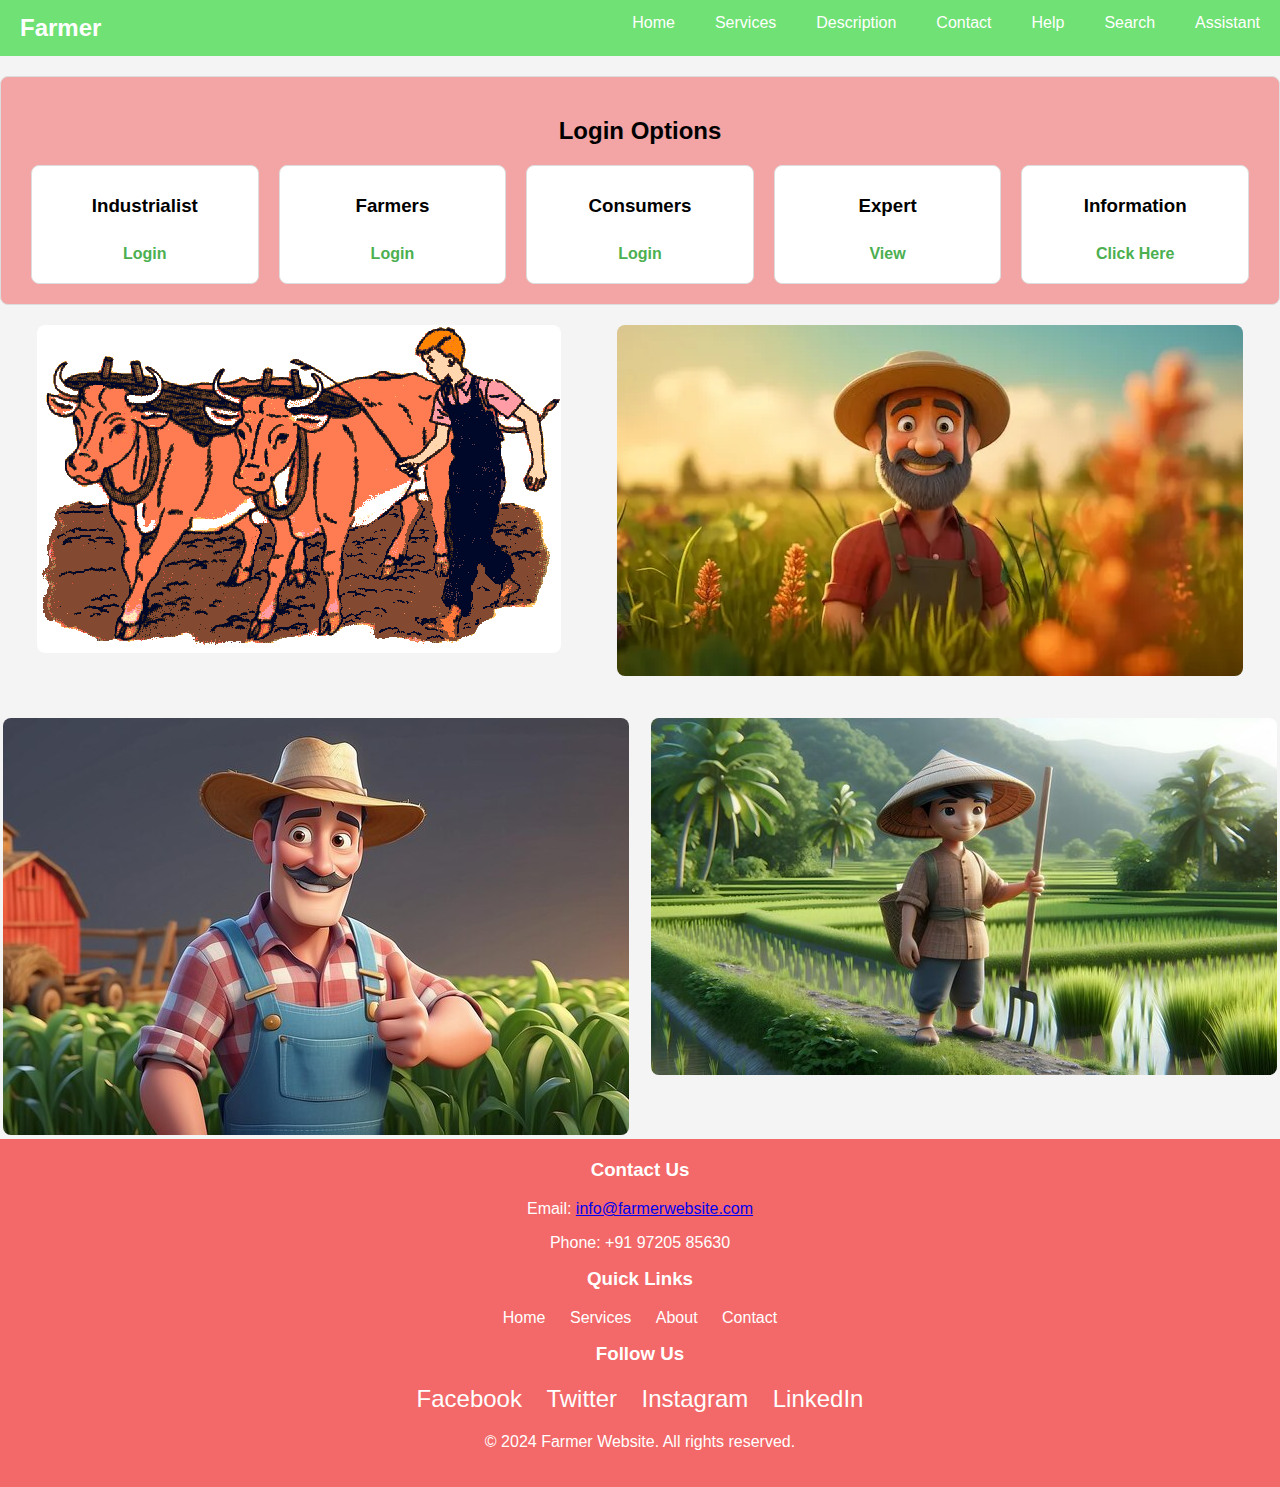
<file: index.html>
<!DOCTYPE html>
<html lang="en">
<head>
    <meta charset="UTF-8">
    <meta name="viewport" content="width=device-width, initial-scale=1.0">
    <title>AgricultureWebsite</title>
    <link rel="stylesheet" href="style.css">
</head>
<body>
    <div class="navbar">
        <div class="logo">Farmer</div>
        <div class="links">
            <a href="#home">Home</a>
            <a href="#services">Services</a>
            <a href="hh.html">Description</a>
            <a href="contact.html">Contact</a>
            <a href="tm.html">Help</a>
            <a href="search.html">Search</a>
            <a href="ass.html">Assistant</a>
        </div>
    </div>
    <div class="content-box">
        <h2>Login Options</h2>
        <div class="login-columns">
            <div class="login-column">
                <h3>Industrialist</h3>
                <!-- <a href="industrialist.html">Login</a> -->
                <a href="industrialist.html">Login</a>
            </div>
            <div class="login-column">
                <h3> Farmers </h3>
                <a href="farmerLogin.html">Login</a>
            </div>
            <div class="login-column">
                <h3>Consumers</h3>
                <a href="consumer.html">Login</a>
            </div>
            <div class="login-column">
                <h3>Expert</h3>
                <a href="ExpertsLogin.html">View</a>
            </div>
            <div class="login-column">
                <h3>Information</h3>
                <a href="information.html">Click Here</a>
            </div>
        </div>
    </div>

    <div class="image-box">
        <div>
            <img src="farmerImage.png" alt="Farmer Problems">
            <!-- <p>Issues faced by farmers.</p> -->
        </div>
        <div>
            <img src="farmerEmage1.png" alt="Basic Needs">
        </div>
    </div>
</br>
    <!-- Emage part 2 --> 
    <div class="image-box2">
        <div>
            <img src="farmerImage2.png" alt="Farmer Problems">
            <!-- <p>Issues faced by farmers.</p>  -->
        </div>
        <div>
            <img src="farmerImage4.png" alt="Basic Needs">
        </div>
    </div>
    
    <!-- footer -->
    <div class="footer">
        <h3>Contact Us</h3>
        <p>Email: <a href="mailto:info@farmerwebsite.com">info@farmerwebsite.com</a></p>
        <p>Phone: +91 97205 85630</p>

        <h3>Quick Links</h3>
        <ul class="links">
            <li><a href="#home">Home</a></li>
            <li><a href="#services">Services</a></li>
            <li><a href="#about">About</a></li>
            <li><a href="#contact">Contact</a></li>
        </ul>

        <h3>Follow Us</h3>
        <div class="social-icons">
            <a href="https://facebook.com" target="facebook">Facebook</a>
            <a href="https://twitter.com" target="twitter">Twitter</a>
            <a href="https://instagram.com" target="instagram">Instagram</a>
            <a href="https://linkedin.com" target="linkedin">LinkedIn</a>
        </div>

        <div class="contact-info">
            <p>&copy; 2024 Farmer Website. All rights reserved.</p>
        </div>
    </div>

</body>
</html>
</file>
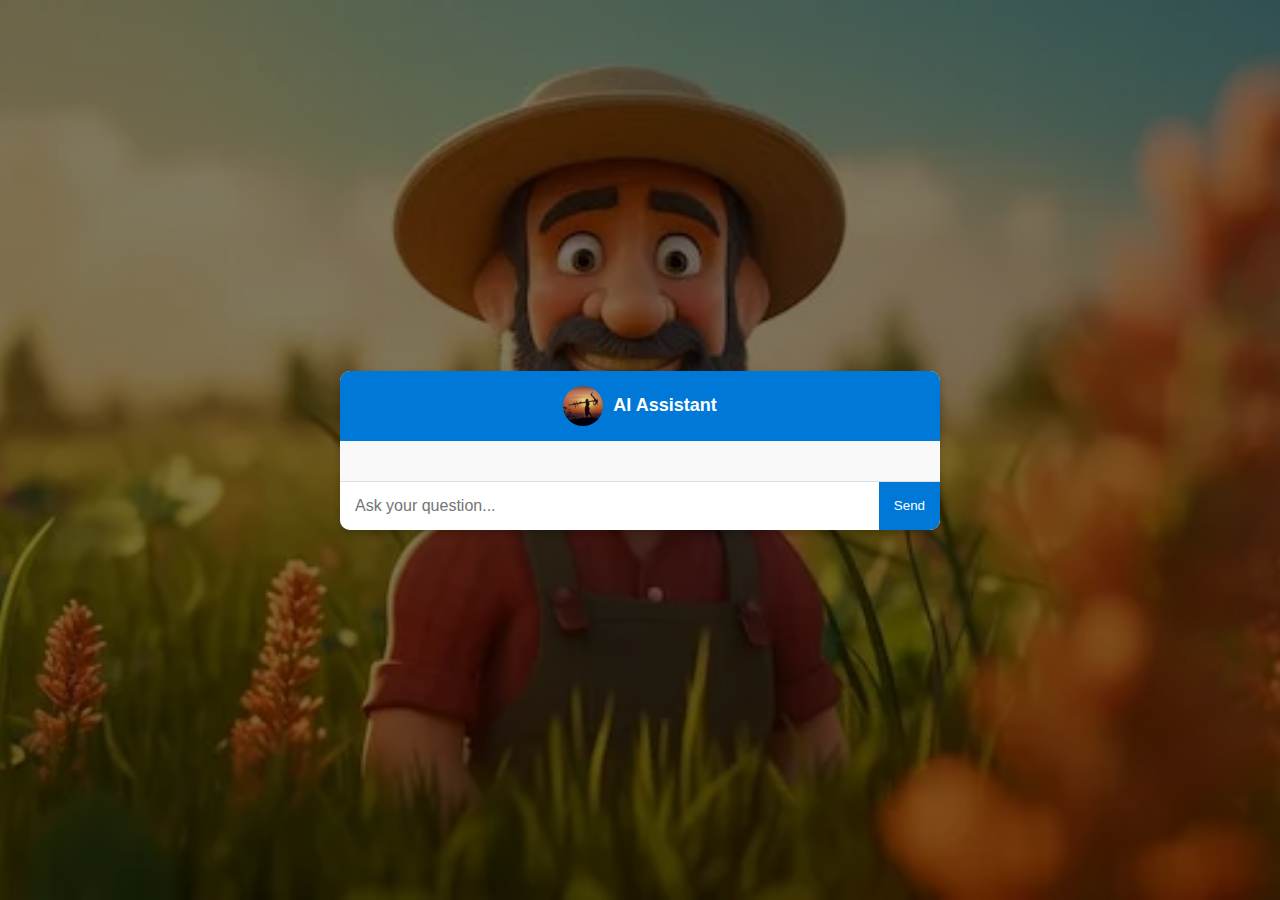
<file: ass.html>
<!DOCTYPE html>
<html lang="en">
<head>
    <meta charset="UTF-8">
    <meta name="viewport" content="width=device-width, initial-scale=1.0">
    <title>AI Assistant with Farmer Image Background</title>
    <style>
        body {
            font-family: 'Arial', sans-serif;
            margin: 0;
            height: 100vh;
            background-image: url('/farmerEmage1.png'); /* Replace with your farmer image path */
            background-size: cover;
            background-position: center;
            background-attachment: fixed;
            display: flex;
            justify-content: center;
            align-items: center;
        }

        .overlay {
            position: absolute;
            top: 0;
            left: 0;
            width: 100%;
            height: 100%;
            background-color: rgba(0, 0, 0, 0.5); /* Dark overlay to improve text readability */
        }

        .chat-container {
            position: relative;
            width: 100%;
            max-width: 600px;
            background-color: rgba(255, 255, 255, 0.9); /* Slightly opaque background */
            border-radius: 10px;
            box-shadow: 0 4px 8px rgba(0, 0, 0, 0.2);
            display: flex;
            flex-direction: column;
            overflow: hidden;
        }

        .chat-header {
            background-color: #0078D7;
            color: #fff;
            padding: 15px;
            text-align: center;
            font-size: 18px;
            font-weight: bold;
            display: flex;
            align-items: center;
            justify-content: center;
        }

        .chat-header img {
            width: 40px;
            height: 40px;
            border-radius: 50%;
            margin-right: 10px;
        }

        .chat-body {
            flex: 1;
            padding: 20px;
            overflow-y: auto;
            background-color: #f9f9f9;
        }

        .message {
            margin: 10px 0;
            display: flex;
        }

        .user-message {
            justify-content: flex-end;
        }

        .assistant-message {
            justify-content: flex-start;
        }

        .message-content {
            max-width: 70%;
            padding: 10px 15px;
            border-radius: 20px;
            font-size: 16px;
            line-height: 1.5;
        }

        .user-message .message-content {
            background-color: #0078D7;
            color: #fff;
        }

        .assistant-message .message-content {
            background-color: #e1e1e1;
            color: #333;
        }

        .chat-input {
            display: flex;
            border-top: 1px solid #ddd;
        }

        .chat-input input {
            flex: 1;
            padding: 15px;
            border: none;
            outline: none;
            font-size: 16px;
            border-radius: 0 0 0 10px;
        }

        .chat-input button {
            padding: 15px;
            background-color: #0078D7;
            color: #fff;
            border: none;
            border-radius: 0 0 10px 0;
            cursor: pointer;
        }

        .chat-input button:hover {
            background-color: #005bb5;
        }
    </style>
</head>
<body>
    <div class="overlay"></div> <!-- Dark overlay for readability -->
    <div class="chat-container">
        <div class="chat-header">
            <img src="/farmer.jpg.jpeg" alt="Farmer"> <!-- Replace with the path to your farmer image -->
            AI Assistant
        </div>
        <div class="chat-body" id="chatBody">
            <!-- Messages will appear here -->
        </div>
        <div class="chat-input">
            <input type="text" id="userInput" placeholder="Ask your question...">
            <button onclick="sendMessage()">Send</button>
        </div>
    </div>

    <script>
        async function sendMessage() {
            const chatBody = document.getElementById('chatBody');
            const userInput = document.getElementById('userInput');
            const userMessage = userInput.value;

            if (userMessage.trim() === '') return;

            // Add user's message to chat
            const userMessageElement = document.createElement('div');
            userMessageElement.className = 'message user-message';
            userMessageElement.innerHTML = `<div class="message-content">${userMessage}</div>`;
            chatBody.appendChild(userMessageElement);

            // Clear input
            userInput.value = '';

            // Scroll to the bottom of the chat
            chatBody.scrollTop = chatBody.scrollHeight;

            // Call GPT API to get the assistant's response
            const assistantResponse = await getAssistantResponse(userMessage);

            // Add assistant's response to chat
            const assistantMessageElement = document.createElement('div');
            assistantMessageElement.className = 'message assistant-message';
            assistantMessageElement.innerHTML = `<div class="message-content">${assistantResponse}</div>`;
            chatBody.appendChild(assistantMessageElement);

            // Scroll to the bottom of the chat
            chatBody.scrollTop = chatBody.scrollHeight;
        }

        async function getAssistantResponse(message) {
            const response = await fetch('https://api.openai.com/v1/engines/davinci-codex/completions', {
                method: 'POST',
                headers: {
                    'Content-Type': 'application/json',
                    'Authorization': 'Bearer YOUR_OPENAI_API_KEY' // Replace with your actual API key
                },
                body: JSON.stringify({
                    prompt: message,
                    max_tokens: 150
                })
            });

            const data = await response.json();
            return data.choices[0].text.trim();
        }
    </script>
</body>
</html>
</file>
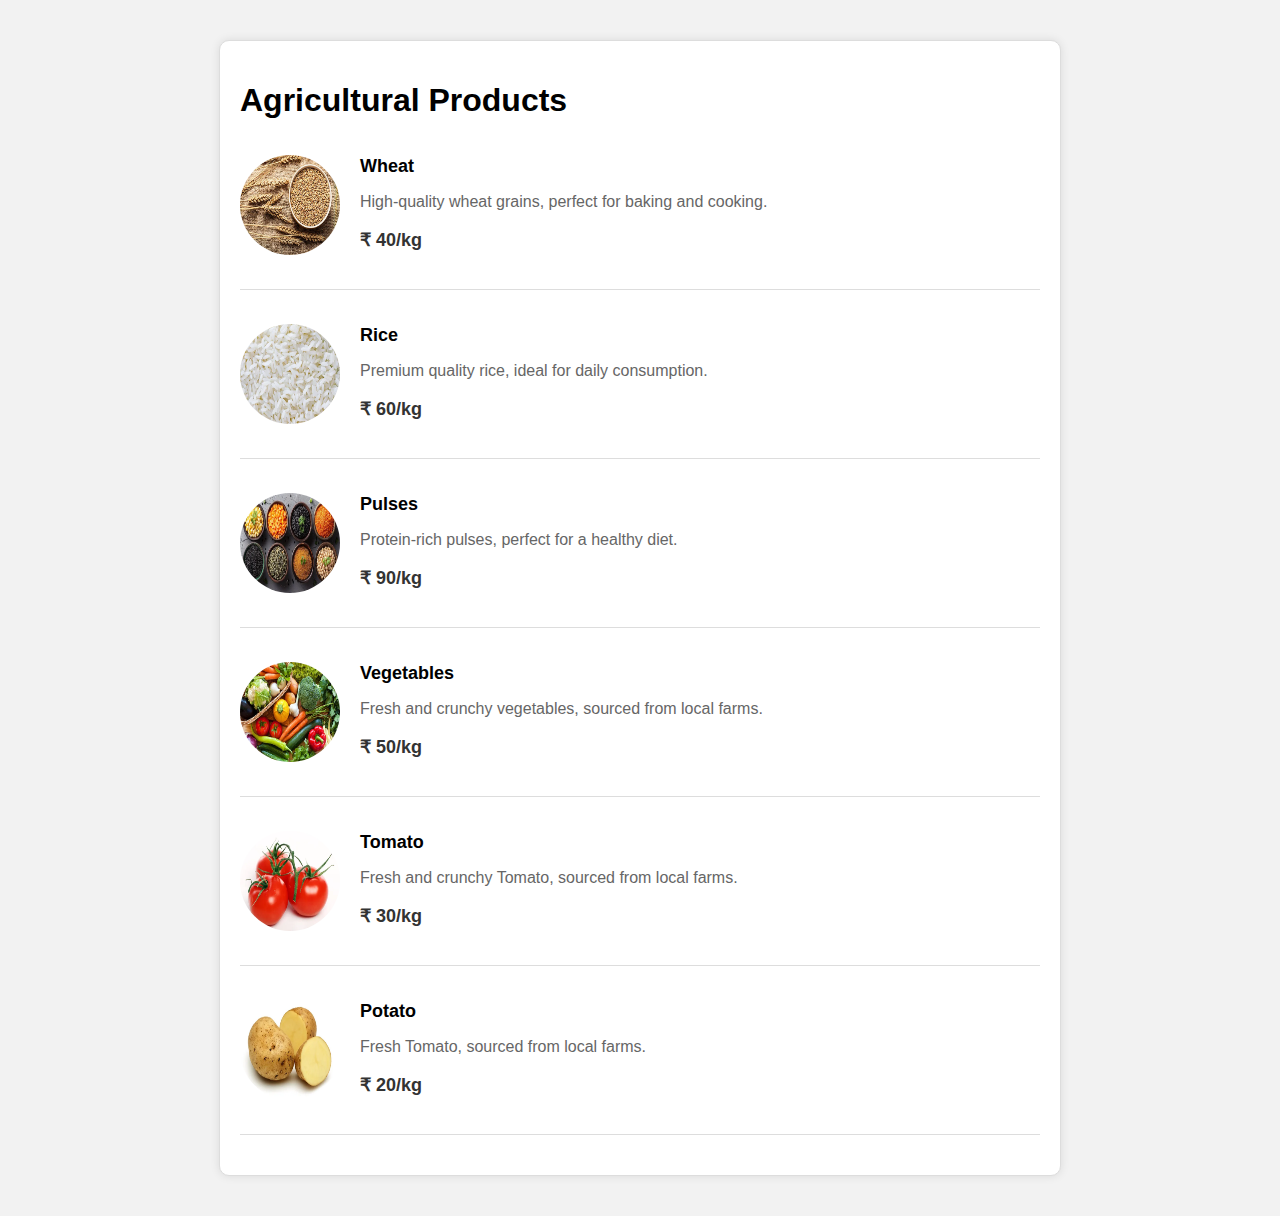
<file: consumerLogin.html>
<!DOCTYPE html>
<html lang="en">
<head>
    <meta charset="UTF-8">
    <meta name="viewport" content="width=device-width, initial-scale=1.0">
    <title>ConsumerLogin</title>
    <link rel="stylesheet" href="consumerstyle.css">
</head>
<body>
    <div class="container">
        <h1>Agricultural Products</h1>
        <div class="product">
            <img src="wheat.png" alt="Wheat">
            <div>
                <h2>Wheat</h2>
                <p>High-quality wheat grains, perfect for baking and cooking.</p>
                <p class="price">₹ 40/kg</p>
            </div>
        </div>
        <div class="product">
            <img src="Rice.png" alt="Rice">
            <div>
                <h2>Rice</h2>
                <p>Premium quality rice, ideal for daily consumption.</p>
                <p class="price">₹ 60/kg</p>
            </div>
        </div>
        <div class="product">
            <img src="pulses.png" alt="Pulses">
            <div>
                <h2>Pulses</h2>
                <p>Protein-rich pulses, perfect for a healthy diet.</p>
                <p class="price">₹ 90/kg</p>
            </div>
        </div>
        <div class="product">
            <img src="vegetables.png" alt="Vegetables">
            <div>
                <h2>Vegetables</h2>
                <p>Fresh and crunchy vegetables, sourced from local farms.</p>
                <p class="price">₹ 50/kg</p>
            </div>
        </div>
        <div class="product">
            <img src="tomato.png" alt="tomato">
            <div>
                <h2>Tomato</h2>
                <p>Fresh and crunchy Tomato, sourced from local farms.</p>
                <p class="price">₹ 30/kg</p>
            </div>
        </div>
        <div class="product">
            <img src="potato.png" alt="potato">
            <div>
                <h2>Potato</h2>
                <p>Fresh Tomato, sourced from local farms.</p>
                <p class="price">₹ 20/kg</p>
            </div>
        </div>
    </div>
    <script>
        // Add event listener to each product
        const products = document.querySelectorAll('.product');
        products.forEach(product => {
            product.addEventListener('click', () => {
                // Add functionality to buy product here
                alert('Product added to cart!');
            });
        });
    </script>
</body>
</html>
</file>
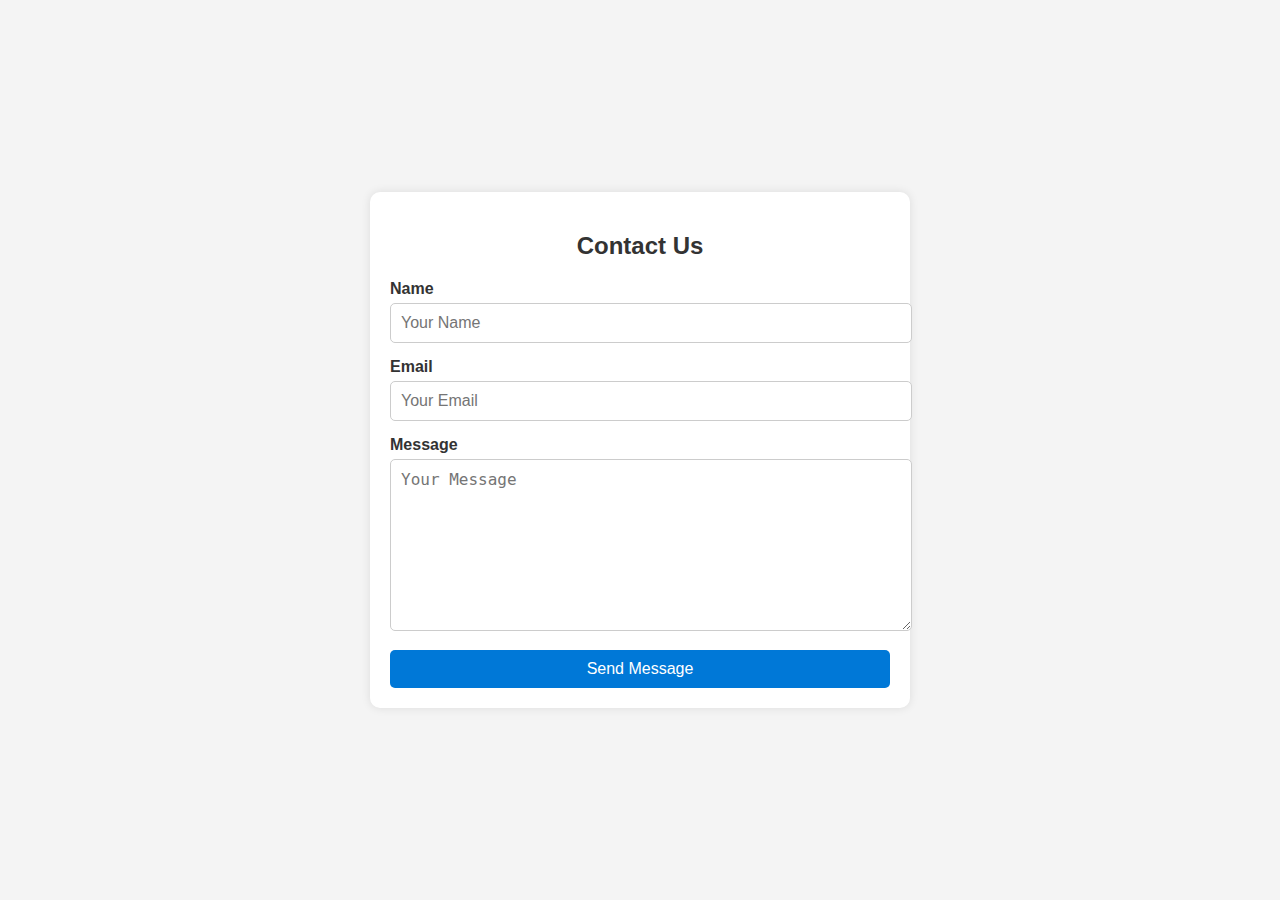
<file: contact.html>
<!DOCTYPE html>
<html lang="en">
<head>
    <meta charset="UTF-8">
    <meta name="viewport" content="width=device-width, initial-scale=1.0">
    <title>Contact Us</title>
    <style>
        body {
            font-family: 'Arial', sans-serif;
            background-color: #f4f4f4;
            margin: 0;
            padding: 0;
            display: flex;
            justify-content: center;
            align-items: center;
            height: 100vh;
        }

        .contact-container {
            background-color: #ffffff;
            padding: 20px;
            border-radius: 10px;
            box-shadow: 0 0 10px rgba(0, 0, 0, 0.1);
            width: 100%;
            max-width: 500px;
        }

        .contact-container h2 {
            text-align: center;
            margin-bottom: 20px;
            color: #333;
        }

        .contact-container label {
            display: block;
            margin-bottom: 5px;
            color: #333;
            font-weight: bold;
        }

        .contact-container input[type="text"],
        .contact-container input[type="email"],
        .contact-container textarea {
            width: 100%;
            padding: 10px;
            margin-bottom: 15px;
            border: 1px solid #ccc;
            border-radius: 5px;
            font-size: 16px;
        }

        .contact-container textarea {
            resize: vertical;
            height: 150px;
        }

        .contact-container button {
            width: 100%;
            padding: 10px;
            background-color: #0078D7;
            border: none;
            border-radius: 5px;
            color: #ffffff;
            font-size: 16px;
            cursor: pointer;
            transition: background-color 0.3s ease-in-out;
        }

        .contact-container button:hover {
            background-color: #005bb5;
        }
    </style>
</head>
<body>

<div class="contact-container">
    <h2>Contact Us</h2>
    <form action="/submit-form" method="post">
        <label for="name">Name</label>
        <input type="text" id="name" name="name" placeholder="Your Name" required>

        <label for="email">Email</label>
        <input type="email" id="email" name="email" placeholder="Your Email" required>

        <label for="message">Message</label>
        <textarea id="message" name="message" placeholder="Your Message" required></textarea>

        <button type="submit">Send Message</button>
    </form>
</div>

</body>
</html>
</file>
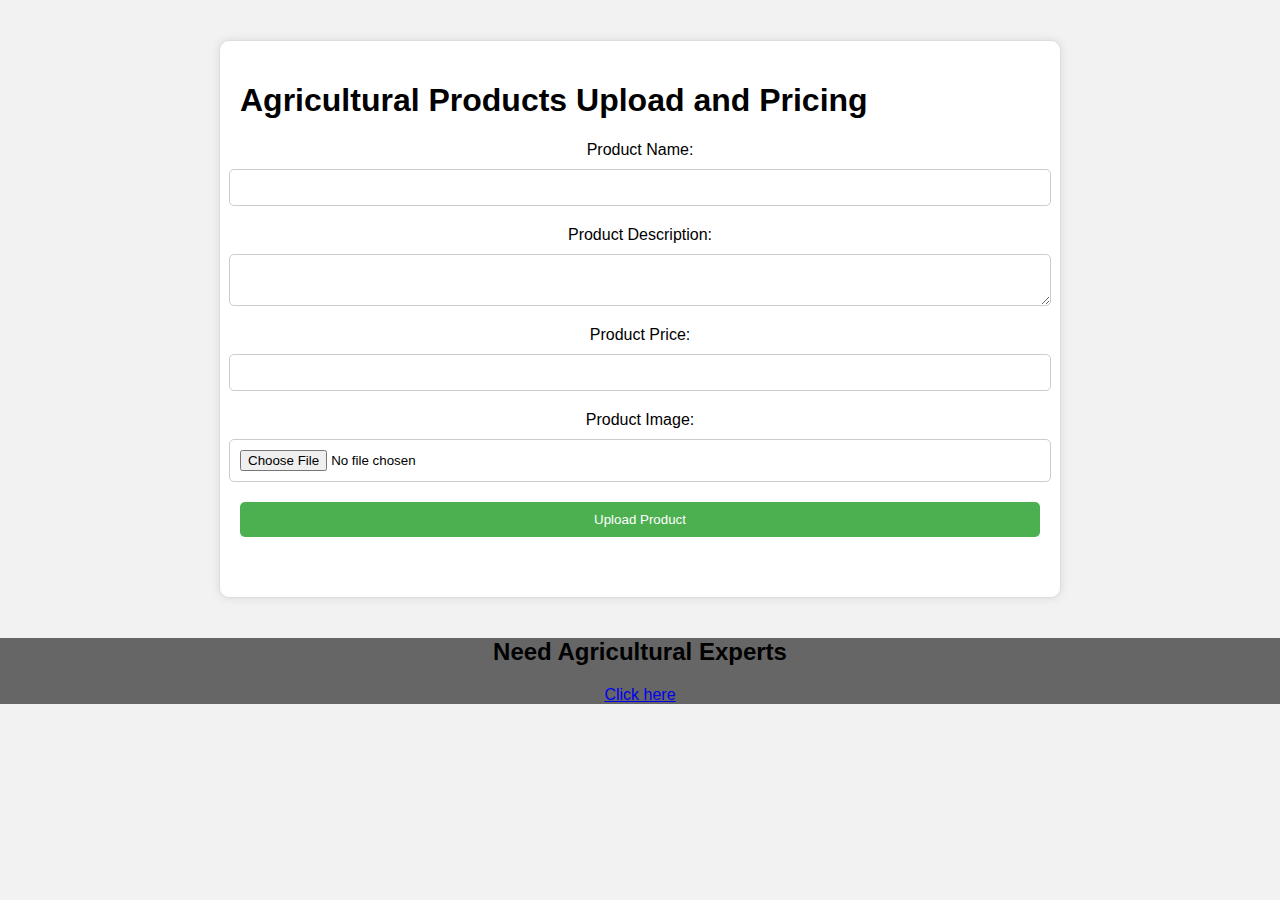
<file: FarmerLogin2.html>
<!DOCTYPE html>
<html lang="en">
<head>
    <meta charset="UTF-8">
    <meta name="viewport" content="width=device-width, initial-scale=1.0">
    <title>Farmer Login Next </title>
    <link rel="stylesheet" href="stylefarmer2.css">
</head>
<body>
    <div class="container">
        <h1>Agricultural Products Upload and Pricing</h1>
        <form class="form" id="product-form">
            <label for="product-name">Product Name:</label>
            <input type="text" id="product-name" name="product-name" required>
            <label for="product-description">Product Description:</label>
            <textarea id="product-description" name="product-description" required></textarea>
            <label for="product-price">Product Price:</label>
            <input type="number" id="product-price" name="product-price" required>
            <label for="product-image">Product Image:</label>
            <input type="file" id="product-image" name="product-image" required>
            <button type="submit">Upload Product</button>
        </form>
        <div class="product-list" id="product-list"></div>
    </div>
    <script>
        const form = document.getElementById('product-form');
        const productList = document.getElementById('product-list');

        form.addEventListener('submit', (e) => {
            e.preventDefault();
            const productName = document.getElementById('product-name').value;
            const productDescription = document.getElementById('product-description').value;
            const productPrice = document.getElementById('product-price').value;
            const productImage = document.getElementById('product-image').files[0];

            // Upload product data to server or database here
            // For demonstration purposes, we'll just display the product in the list
            const productHTML = `
                <div class="product">
                    <img src="${URL.createObjectURL(productImage)}" alt="${productName}">
                    <div>
                        <h2>${productName}</h2>
                        <p>${productDescription}</p>
                        <p class="price">₹ ${productPrice}</p>
                    </div>
                </div>
            `;
            productList.innerHTML += productHTML;

            // Clear form fields
            form.reset();
        });
    </script>
    <div class="Agricultural-guid">
        <h2> Need Agricultural Experts</h2>
        <a href="ExpertsLogin.html">Click here</a>
    </div>
</body>
</html>
</file>
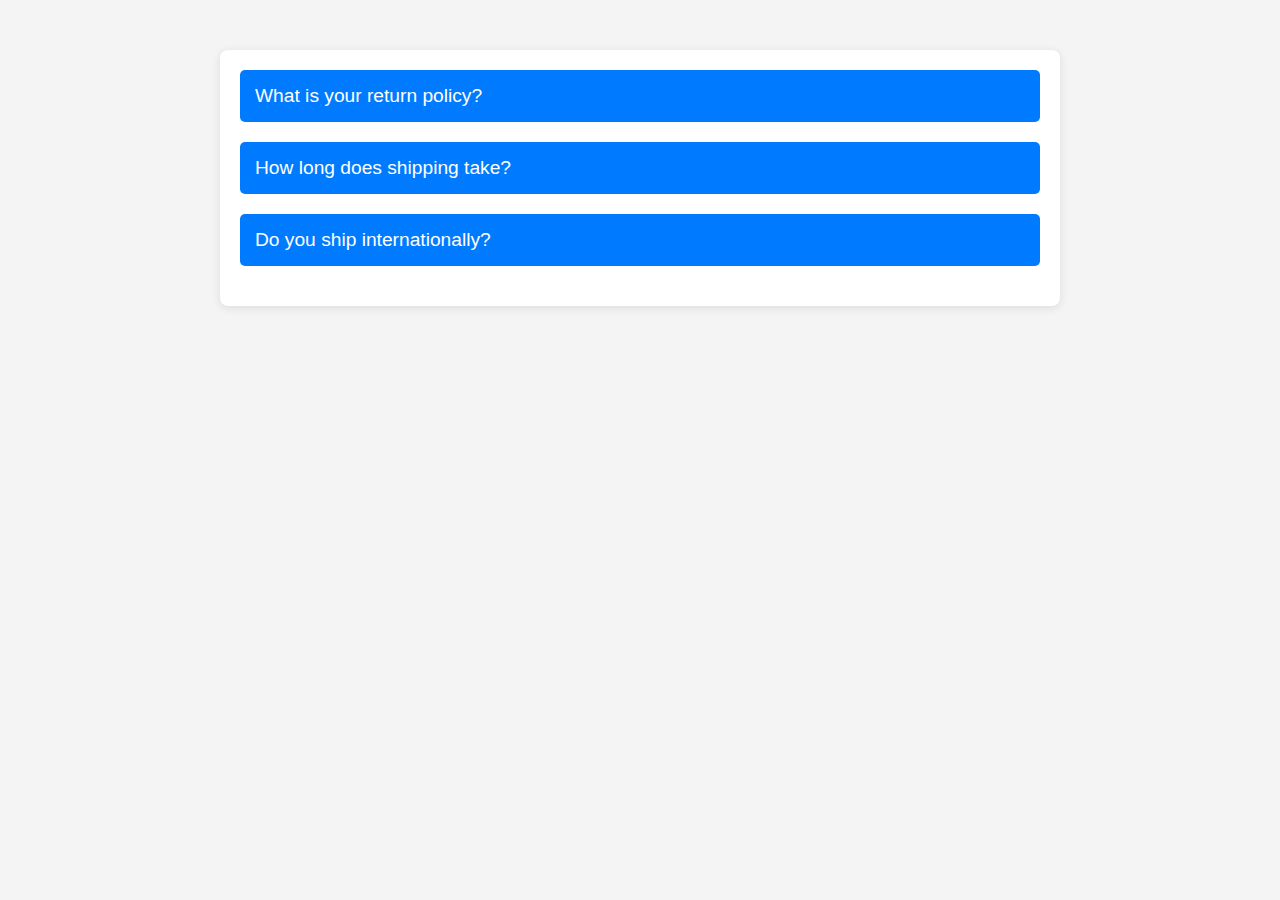
<file: hh.html>
<!DOCTYPE html>
<html lang="en">
<head>
    <meta charset="UTF-8">
    <meta name="viewport" content="width=device-width, initial-scale=1.0">
    <title>FAQ Section</title>
    <style>
        body {
            font-family: Arial, sans-serif;
            margin: 0;
            padding: 0;
            background-color: #f4f4f4;
        }
        .faq-container {
            max-width: 800px;
            margin: 50px auto;
            padding: 20px;
            background-color: #fff;
            border-radius: 8px;
            box-shadow: 0 2px 10px rgba(0, 0, 0, 0.1);
        }
        .faq {
            margin-bottom: 20px;
            cursor: pointer;
        }
        .faq-question {
            font-size: 1.2em;
            margin: 0;
            padding: 15px;
            background-color: #007BFF;
            color: #fff;
            border-radius: 5px;
        }
        .faq-answer {
            margin: 0;
            padding: 15px;
            display: none;
            background-color: #f9f9f9;
            border: 1px solid #ddd;
            border-radius: 5px;
        }
        .faq-question:hover {
            background-color: #0056b3;
        }
    </style>
</head>
<body>

<div class="faq-container">
    <div class="faq">
        <div class="faq-question">What is your return policy?</div>
        <div class="faq-answer">Our return policy allows you to return items within 7 days of purchase.</div>
    </div>
    <div class="faq">
        <div class="faq-question">How long does shipping take?</div>
        <div class="faq-answer">Shipping typically takes 5-7 business days, depending on your location.</div>
    </div>
    <div class="faq">
        <div class="faq-question">Do you ship internationally?</div>
        <div class="faq-answer">Yes, we ship to most countries worldwide. International shipping rates apply.</div>
    </div>
    <!-- Add more FAQs here -->
</div>

<script>
    document.querySelectorAll('.faq-question').forEach(item => {
        item.addEventListener('click', () => {
            const answer = item.nextElementSibling;
            answer.style.display = answer.style.display === 'block' ? 'none' : 'block';
        });
    });
</script>

</body>
</html>
</file>
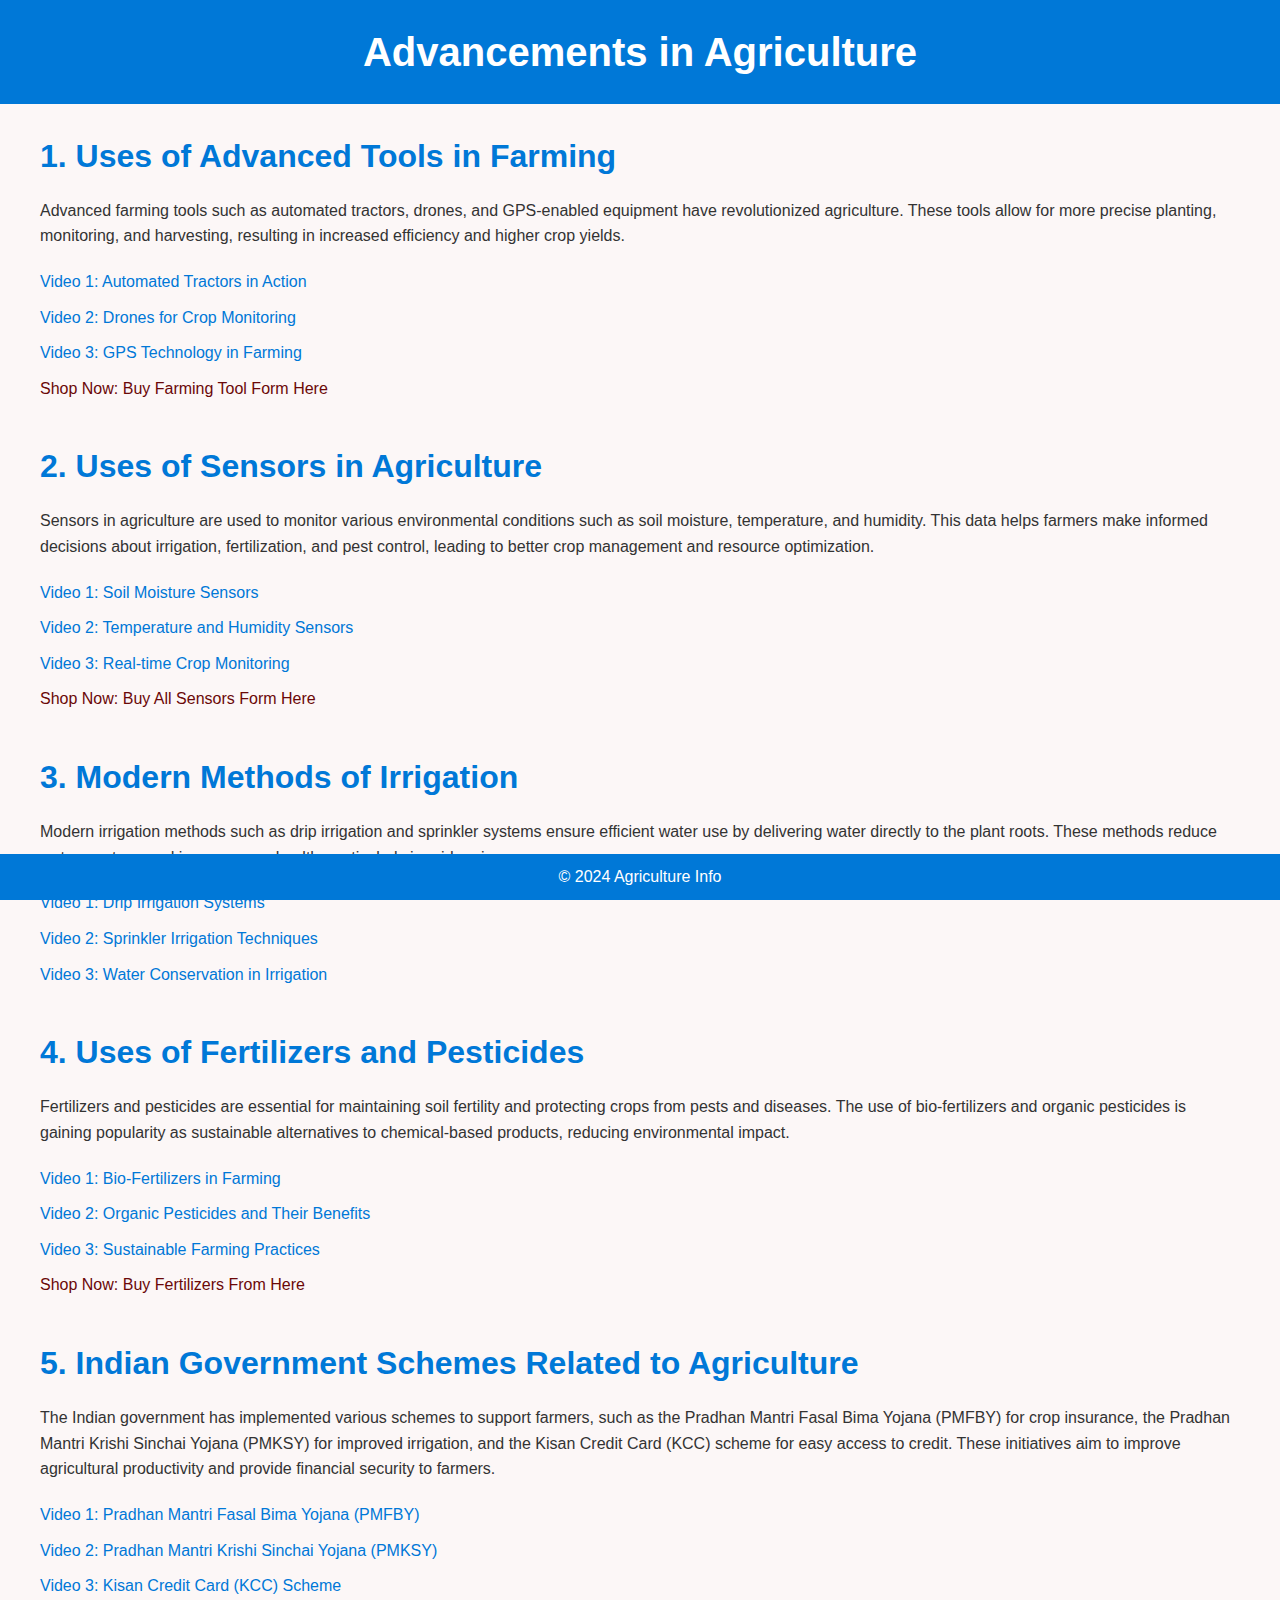
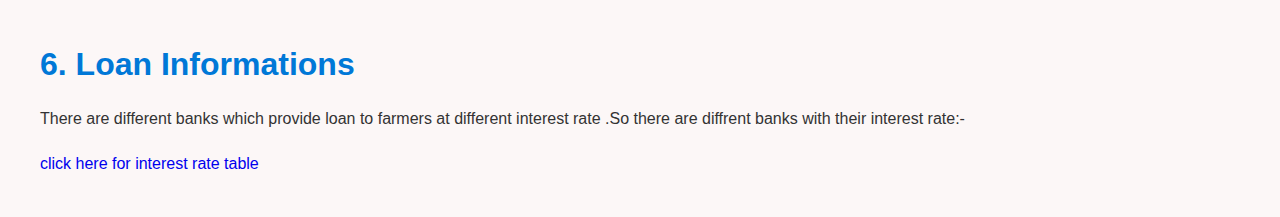
<file: information.html>
<!DOCTYPE html>
<html lang="en">
<head>
    <meta charset="UTF-8">
    <meta name="viewport" content="width=device-width, initial-scale=1.0">
    <title>Advancements in Agriculture</title>
    <style>
        body {
            font-family: 'Arial', sans-serif;
            line-height: 1.6;
            background-color: #fcf7f7;
            color: #333;
            margin: 0;
            padding: 0;
        }

        header {
            background-color: #0078D7;
            color: #fff;
            padding: 20px 0;
            text-align: center;
        }

        header h1 {
            margin: 0;
            font-size: 2.5rem;
        }

        .container {
            max-width: 1200px;
            margin: 20px auto;
            padding: 0 20px;
        }

        section {
            margin-bottom: 40px;
        }

        section h2 {
            color: #0078D7;
            font-size: 2rem;
            margin-bottom: 10px;
        }

        section p {
            margin-bottom: 20px;
        }

        .video-links a {
            display: block;
            margin-bottom: 10px;
            color: #0078D7;
            text-decoration: none;
        }

        #shop-tool{
            color: rgb(107, 8, 8);
        }

        #shop-sensor{
            color: rgb(107, 8, 8);
        }

        #shop-fertilizer{
            color: rgb(107, 8, 8);
        }

        #tool-backgroundimage{
            background-image: url("");
        }

        .video-links a:hover {
            text-decoration: underline;
        }

        footer {
            background-color: #0078D7;
            color: #fff;
            text-align: center;
            padding: 10px 0;
            position: fixed;
            bottom: 0;
            width: 100%;
        }

        footer p {
            margin: 0;
        }

        @media (max-width: 768px) {
            section h2 {
                font-size: 1.5rem;
            }

            section p {
                font-size: 1rem;
            }
        }
    </style>
</head>
<body>

<header>
    <h1>Advancements in Agriculture</h1>
</header>

<div class="container">
    <section>
        <h2>1. Uses of Advanced Tools in Farming</h2>
        <p>Advanced farming tools such as automated tractors, drones, and GPS-enabled equipment have revolutionized agriculture. These tools allow for more precise planting, monitoring, and harvesting, resulting in increased efficiency and higher crop yields.</p>
        <div class="video-links" id="tool-backgroundimage">
            <a href="https://youtu.be/AHVr3wderFg?feature=shared" target="_blank">Video 1: Automated Tractors in Action</a>
            <a href="https://youtu.be/2_jArLJT4x4?feature=shared" target="_blank">Video 2: Drones for Crop Monitoring</a>
            <a href="https://www.youtube.com/watch?v=example3" target="_blank">Video 3: GPS Technology in Farming</a>
            <a href="buyToools.html" target="_blank" id="shop-tool">Shop Now: Buy Farming Tool Form Here</a>
        </div>
    </section>

    <section>
        <h2>2. Uses of Sensors in Agriculture</h2>
        <p>Sensors in agriculture are used to monitor various environmental conditions such as soil moisture, temperature, and humidity. This data helps farmers make informed decisions about irrigation, fertilization, and pest control, leading to better crop management and resource optimization.</p>
        <div class="video-links">
            <a href="https://www.youtube.com/watch?v=example4" target="_blank">Video 1: Soil Moisture Sensors</a>
            <a href="https://www.youtube.com/watch?v=example5" target="_blank">Video 2: Temperature and Humidity Sensors</a>
            <a href="https://www.youtube.com/watch?v=example6" target="_blank">Video 3: Real-time Crop Monitoring</a>
            <a href="https://goodwill.in/fluke-971-temperature-humidity-meter.html?srsltid=AfmBOop6XJA3Me3Zb-MMCeshDqsNW5WFSBKZjXFkz0FU2wmFdhkvm37_" target="_blank" id="shop-sensor">Shop Now: Buy All Sensors Form Here</a>
        </div>
    </section>

    <section>
        <h2>3. Modern Methods of Irrigation</h2>
        <p>Modern irrigation methods such as drip irrigation and sprinkler systems ensure efficient water use by delivering water directly to the plant roots. These methods reduce water wastage and improve crop health, particularly in arid regions.</p>
        <div class="video-links">
            <a href="https://www.youtube.com/watch?v=example7" target="_blank">Video 1: Drip Irrigation Systems</a>
            <a href="https://www.youtube.com/watch?v=example8" target="_blank">Video 2: Sprinkler Irrigation Techniques</a>
            <a href="https://www.youtube.com/watch?v=example9" target="_blank">Video 3: Water Conservation in Irrigation</a>
        </div>
    </section>

    <section>
        <h2>4. Uses of Fertilizers and Pesticides</h2>
        <p>Fertilizers and pesticides are essential for maintaining soil fertility and protecting crops from pests and diseases. The use of bio-fertilizers and organic pesticides is gaining popularity as sustainable alternatives to chemical-based products, reducing environmental impact.</p>
        <div class="video-links">
            <a href="https://www.youtube.com/watch?v=example10" target="_blank">Video 1: Bio-Fertilizers in Farming</a>
            <a href="https://www.youtube.com/watch?v=example11" target="_blank">Video 2: Organic Pesticides and Their Benefits</a>
            <a href="https://www.youtube.com/watch?v=example12" target="_blank">Video 3: Sustainable Farming Practices</a>
            <a href="https://www.plantnutrition.in/slow-and-controlled-release-fertilizers.html" target="_blank" id="shop-fertilizer">Shop Now: Buy Fertilizers From Here</a>
        </div>
    </section>

    <section>
        <h2>5. Indian Government Schemes Related to Agriculture</h2>
        <p>The Indian government has implemented various schemes to support farmers, such as the Pradhan Mantri Fasal Bima Yojana (PMFBY) for crop insurance, the Pradhan Mantri Krishi Sinchai Yojana (PMKSY) for improved irrigation, and the Kisan Credit Card (KCC) scheme for easy access to credit. These initiatives aim to improve agricultural productivity and provide financial security to farmers.</p>
        <div class="video-links">
            <a href="https://www.youtube.com/watch?v=example13" target="_blank">Video 1: Pradhan Mantri Fasal Bima Yojana (PMFBY)</a>
            <a href="https://www.youtube.com/watch?v=example14" target="_blank">Video 2: Pradhan Mantri Krishi Sinchai Yojana (PMKSY)</a>
            <a href="https://www.youtube.com/watch?v=example15" target="_blank">Video 3: Kisan Credit Card (KCC) Scheme</a>
        </div>
    </section>
    <section>
        <h2>6. Loan Informations </h2>
        <p>There are different banks which provide loan to farmers at different interest rate .So there are diffrent banks with their interest rate:-</p>
        <div class="interest-table">
            <a href="https://www.bankbazaar.com/personal-loan/agriculture-loan.html" target="_blank" style="text-decoration: none;margin-bottom: 20px;">click here for interest rate table</a>
        </div>
    </section>
</div>

<footer>
    <p>&copy; 2024 Agriculture Info</p>
</footer>

</body>
</html>
</file>
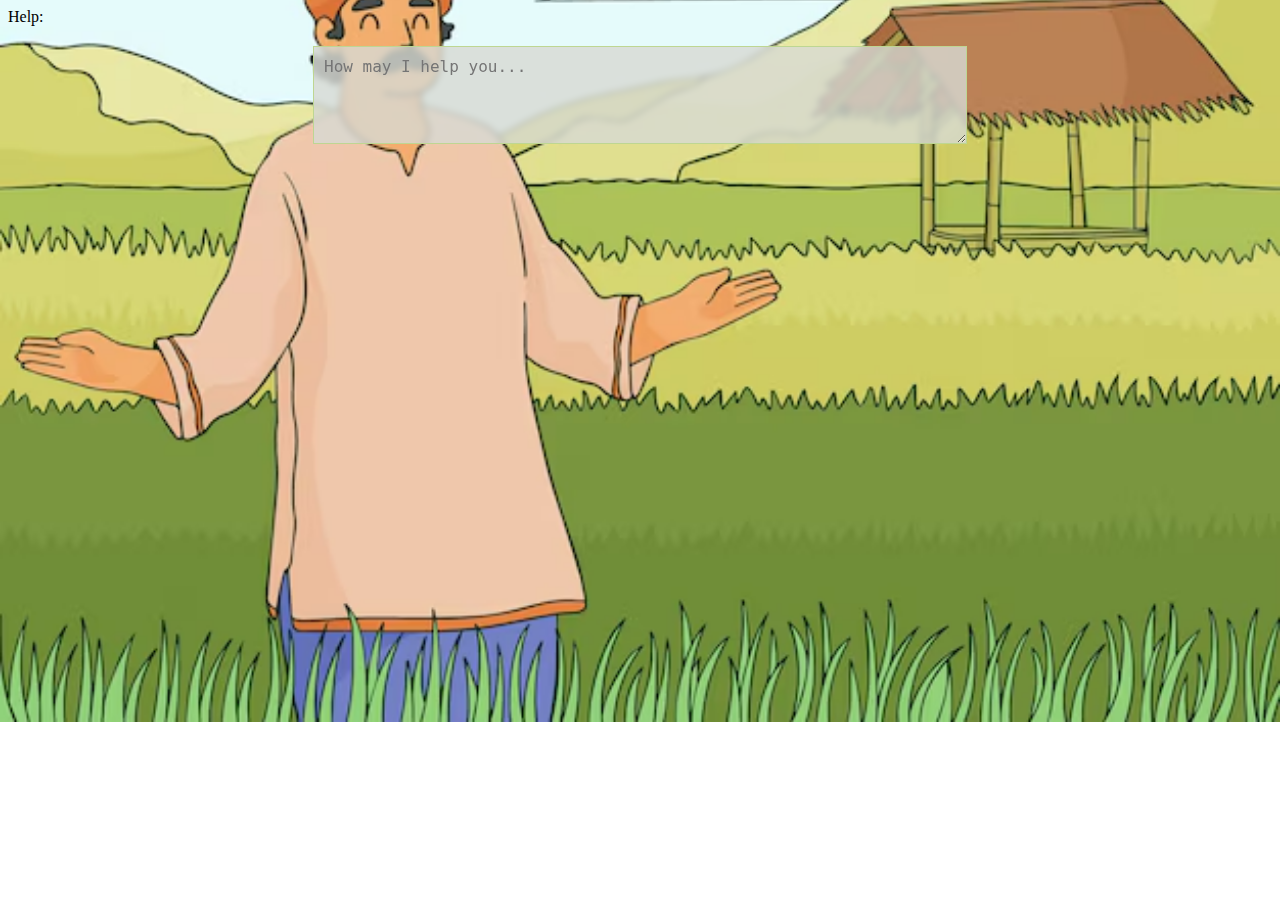
<file: tm.html>
<!DOCTYPE html>
<html lang="en">
<head>
    <meta charset="UTF-8">
    <meta name="viewport" content="width=device-width, initial-scale=1.0">
    <title>Description Box</title>
    <style>
        body {
            background-image: url('/farmerImage3.png');
            background-size: cover;
            background-position: center;
            background-repeat: no-repeat;
        }
        #description {
            background-color: rgba(215, 217, 211, 0.8);
            border: 1px solid #bed692;
            padding: 10px;
            font-size: 16px;
            width: 50%;
            margin: 20px auto;
            display: block;
            backdrop-filter: blur(3px);
        }
    </style>
</head>
<body>
    <label for="description">Help:</label>
    <textarea id="description" name="help" rows="4" cols="50" placeholder="How may I help you..."></textarea>
</body>
</html>
</file>
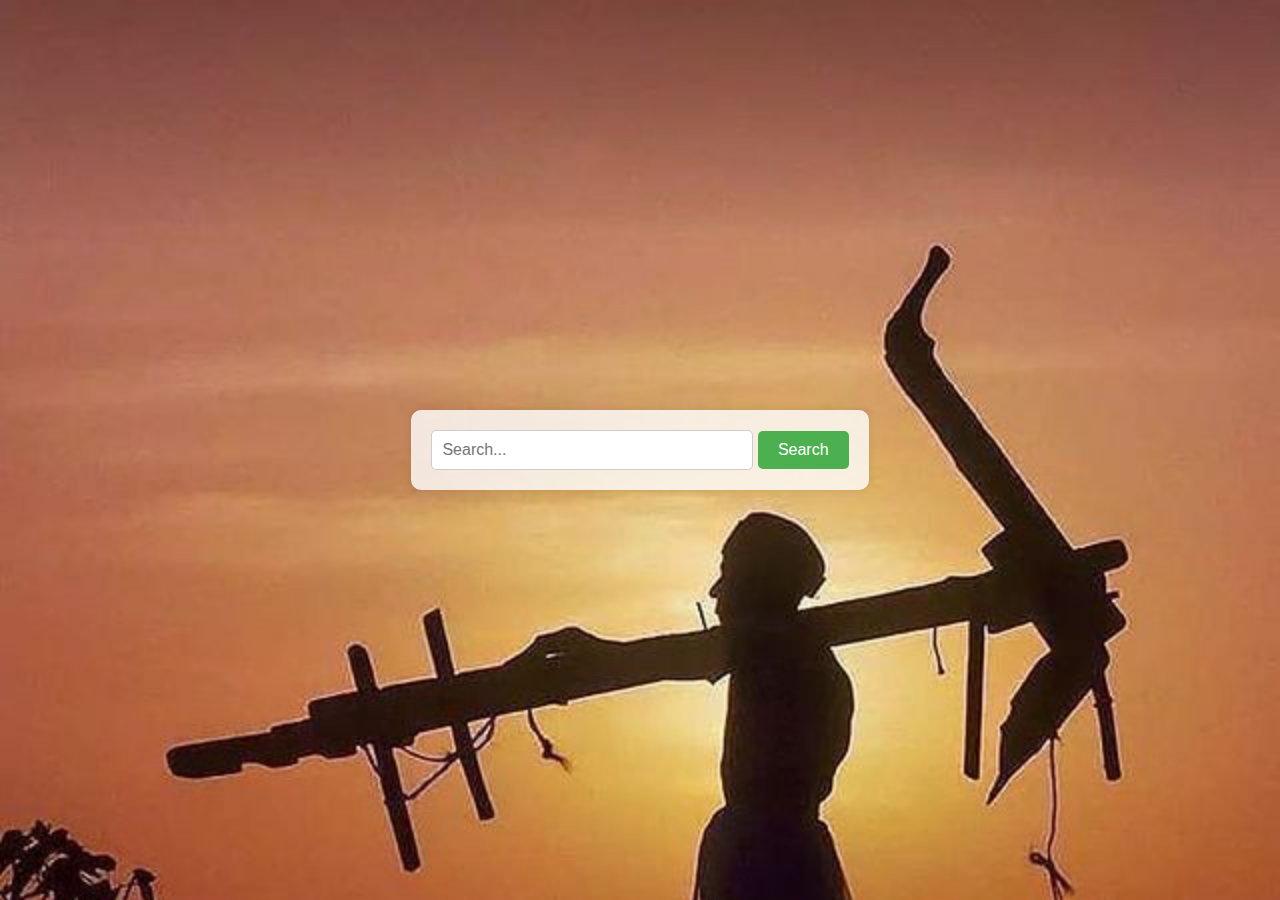
<file: search.html/search.html>
<!DOCTYPE html>
<html lang="en">
<head>
    <meta charset="UTF-8">
    <meta name="viewport" content="width=device-width, initial-scale=1.0">
    <title>Search Page</title>
    <style>
        body {
            background-image: url('/farmer.jpg.jpeg'); /* Replace with the actual URL of the farmer photo */
            background-size: cover;
            display: flex;
            justify-content: center;
            align-items: center;
            height: 100vh;
            margin: 0;
            font-family: Arial, sans-serif;
        }
        .search-container {
            background: rgba(255, 255, 255, 0.8);
            padding: 20px;
            border-radius: 10px;
            box-shadow: 0 0 10px rgba(0, 0, 0, 0.1);
        }
        .search-container input[type="text"] {
            width: 300px;
            padding: 10px;
            border: 1px solid #ccc;
            border-radius: 5px;
            font-size: 16px;
        }
        .search-container input[type="submit"] {
            padding: 10px 20px;
            border: none;
            background-color: #4CAF50;
            color: white;
            border-radius: 5px;
            font-size: 16px;
            cursor: pointer;
        }
    </style>
</head>
<body>
    <div class="search-container">
        <form action="https://www.google.com/search" method="get">
            <input type="text" name="q" placeholder="Search...">
            <input type="submit" value="Search">
        </form>
    </div>
</body>
</html>
</file>
<file: style.css>
body {
    font-family: Arial, sans-serif;
    margin: 0;
    padding: 0;
    background-color: #f4f4f4;
}

.navbar {
    background-color: #70e174; 
    overflow: hidden;
}
.navbar a {
    float: left;
    display: block;
    color: white;
    text-align: center;
    padding: 14px 20px;
    text-decoration: none;
}
.navbar a:hover {
    background-color: #45a049; 
}
.navbar .logo {
    font-size: 24px;
    font-weight: bold;
    color: white;
    padding: 14px 20px;
    float: left;
}
.navbar .links {
    float: right;
}
.navbar .links a {
    display: inline-block;
}
/* websites content  */
.Farweb{
    background-color: rgb(253, 115, 115);
    color: rgb(17, 12, 12);
    height: 200px;
}
/* content sytyle */
.content-box {
    padding: 20px;
    max-width: 1500px;
    margin: 20px auto;
    border: 1px solid #ddd;
    border-radius: 8px;
    background-color: #f3a4a4;
}
.content-box h2 {
    text-align: center;
    margin-bottom: 20px;
}
.login-columns {
    display: flex;
    justify-content: space-around;
}
.login-column {
    flex: 1;
    padding: 10px;
    margin: 0 10px;
    border: 1px solid #ddd;
    border-radius: 8px;
    background-color: #ffffff;
    text-align: center;
}
.login-column a {
    display: block;
    margin-top: 10px;
    padding: 10px;
    color: #4CAF50;
    text-decoration: none;
    font-size: 16px;
    font-weight: bold;
}
.login-column a:hover {
    color: #333;
    background-color: #e0e0e0;
}
/* emage */
.image-box {
    display: flex;
    justify-content: space-evenly;
    gap: 20px;
    margin-top: 10px;
}
.image-box img {
    max-width: 100%;
    border-radius: 8px;
    height: auto;
}
.image-box2 {
    display: flex;
    justify-content: space-evenly;
    gap: 20px;
    margin-top: 20px;
}
.image-box2 img {
    max-width: 100%;
    border-radius: 8px;
    height: auto;
}

/* footer */
.footer {
    background-color: rgb(243, 104, 104);
    color: white;
    padding: 20px;
    text-align: center;
}
.footer h3 {
    margin-top: 0;
}
.footer .links {
    list-style-type: none;
    padding: 0;
}
.footer .links li {
    display: inline;
    margin: 0 10px;
}
.footer .links a {
    color: white;
    text-decoration: none;
}
.footer .links a:hover {
    text-decoration: underline;
}
.footer .social-icons {
    margin: 20px 0;
}
.footer .social-icons a {
    color: white;
    font-size: 24px;
    margin: 0 10px;
    text-decoration: none;
}
.footer .social-icons a:hover {
    color: #333;
}
.footer .contact-info {
    margin-top: 20px;
}
</file>
<file: consumerstyle.css>
body {
    font-family: Arial, sans-serif;
    margin: 0;
    padding: 0;
    background-color: #f2f2f2;
}
.container {
    max-width: 800px;
    margin: 40px auto;
    padding: 20px;
    background-color: #fff;
    border: 1px solid #ddd;
    border-radius: 10px;
    box-shadow: 0 0 10px rgba(0, 0, 0, 0.1);
}
.product {
    display: flex;
    align-items: center;
    margin-bottom: 20px;
    padding-bottom: 20px;
    border-bottom: 1px solid #ddd;
}
.product img {
    width: 100px;
    height: 100px;
    margin-right: 20px;
    border-radius: 50%;
}
.product h2 {
    font-size: 18px;
    margin-bottom: 10px;
}
.product p {
    font-size: 16px;
    color: #666;
}
.product .price {
    font-size: 18px;
    font-weight: bold;
    color: #333;
}
</file>
<file: stylefarmer2.css>
body {
    font-family: Arial, sans-serif;
    margin: 0;
    padding: 0;
    background-color: #f2f2f2;
}
.container {
    max-width: 800px;
    margin: 40px auto;
    padding: 20px;
    background-color: #fff;
    border: 1px solid #ddd;
    border-radius: 10px;
    box-shadow: 0 0 10px rgba(0, 0, 0, 0.1);
}
.form {
    display: flex;
    flex-direction: column;
    align-items: center;
}
.form input, .form select, .form textarea {
    width: 100%;
    padding: 10px;
    margin-bottom: 20px;
    border: 1px solid #ccc;
    border-radius: 5px;
}
.form label {
    margin-bottom: 10px;
}
.form button {
    width: 100%;
    padding: 10px;
    background-color: #4CAF50;
    color: #fff;
    border: none;
    border-radius: 5px;
    cursor: pointer;
}
.form button:hover {
    background-color: #3e8e41;
}
.product-list {
    margin-top: 40px;
}
.product {
    display: flex;
    align-items: center;
    margin-bottom: 20px;
    padding-bottom: 20px;
    border-bottom: 1px solid #ddd;
}
.product img {
    width: 100px;
    height: 100px;
    margin-right: 20px;
    border-radius: 50%;
}
.product h2 {
    font-size: 18px;
    margin-bottom: 10px;
}
.product p {
    font-size: 16px;
    color: #666;
}
.product .price {
    font-size: 18px;
    font-weight: bold;
    color: #333;
}
.Agricultural-guid{
    background-color: #666;
    color: black;
    text-align: center;
    
}
</file>
